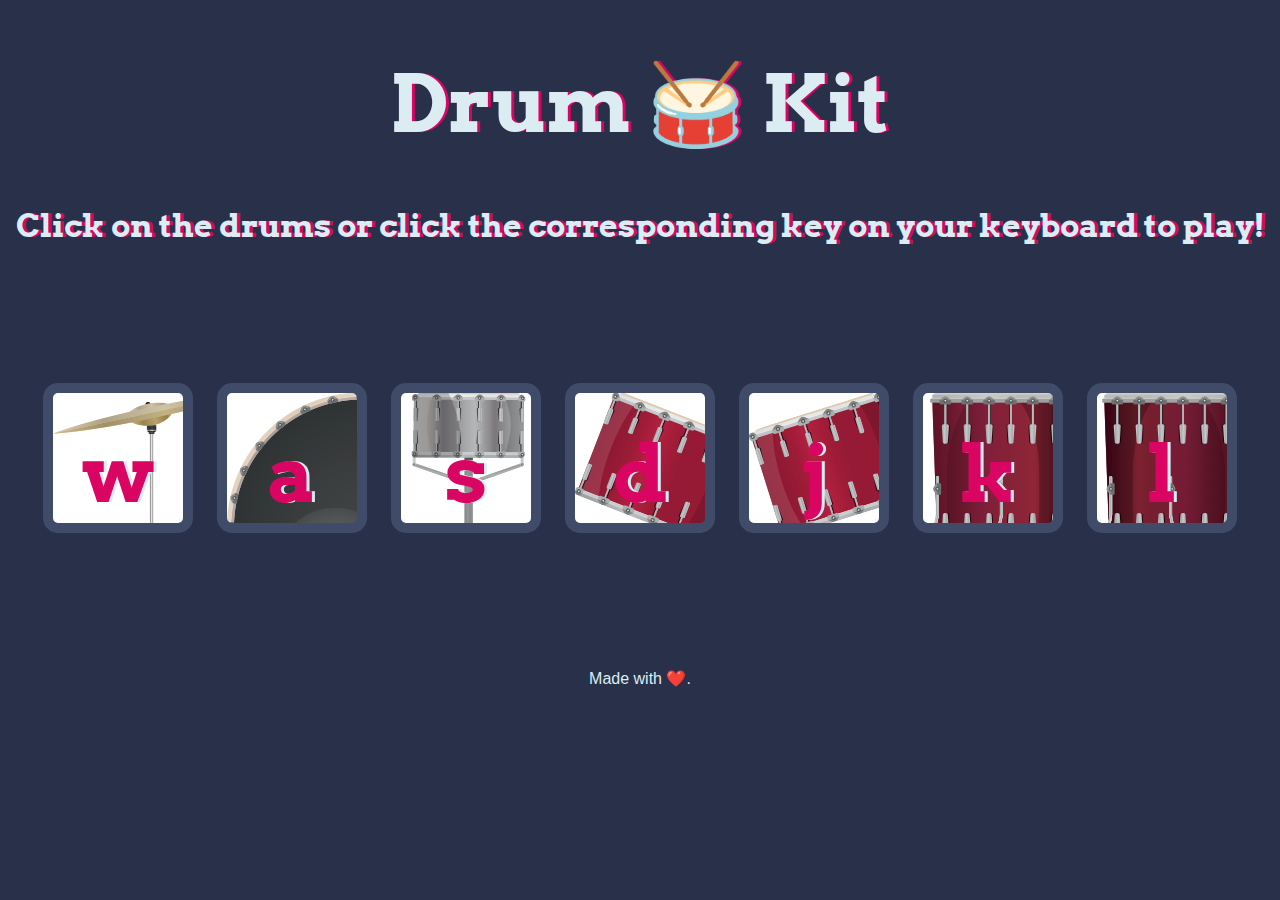
<file: projects/Drum Kit/index.html>
<!DOCTYPE html>
<html lang="en" dir="ltr">

<head>
  <meta charset="utf-8">
  <title>Drum Kit</title>
  <link rel="stylesheet" href="styles.css">
  <link href="https://fonts.googleapis.com/css?family=Arvo" rel="stylesheet">
</head>

<body>

  <h1 id="title">Drum 🥁 Kit</h1>
  <h2>
    Click on the drums or click the corresponding key on your keyboard to play!
  </h2>
  <div class="set">
    <button class="w drum">w</button>
    <button class="a drum">a</button>
    <button class="s drum">s</button>
    <button class="d drum">d</button>
    <button class="j drum">j</button>
    <button class="k drum">k</button>
    <button class="l drum">l</button>
  </div>



  <script src="index.js"></script>
</body>
<footer>
  Made with ❤️.
</footer>
</html>
</file>
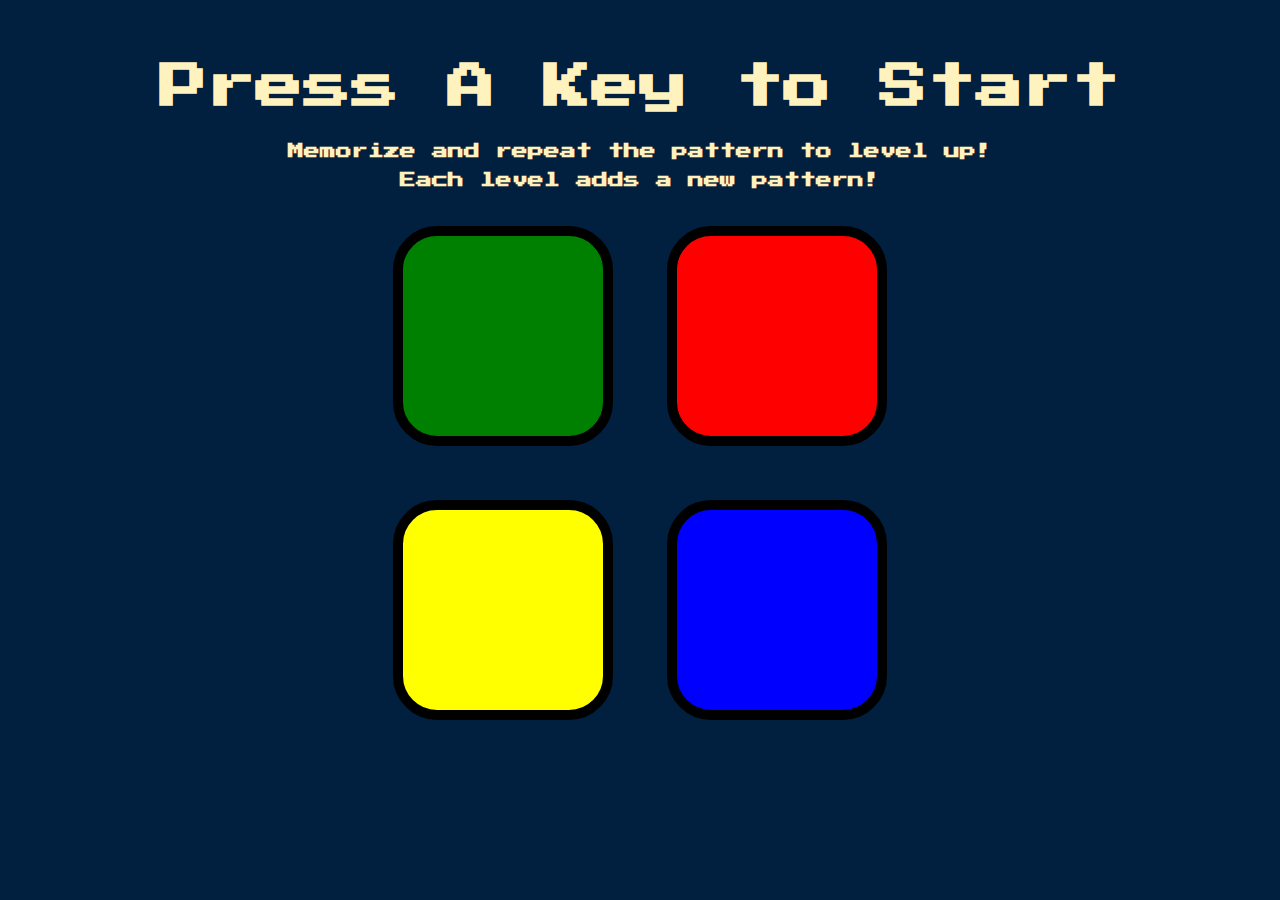
<file: projects/Simon Game/index.html>
<!DOCTYPE html>
<html lang="en" dir="ltr">

<head>
  <meta charset="utf-8">
  <title>Simon</title>
  <link rel="stylesheet" href="styles.css">
  <link href="https://fonts.googleapis.com/css?family=Press+Start+2P" rel="stylesheet">
</head>

<body>
  <h1 id="level-title">Press A Key to Start</h1>
  <h2>Memorize and repeat the pattern to level up!</h2>
  <h2>Each level adds a new pattern!</h2>
  <div class="container">
    <div lass="row">

      <div type="button" id="green" class="btn green">

      </div>

      <div type="button" id="red" class="btn red">

      </div>
    </div>

    <div class="row">

      <div type="button" id="yellow" class="btn yellow">

      </div>
      <div type="button" id="blue" class="btn blue">

      </div>

    </div>

  </div>

<script src="https://ajax.googleapis.com/ajax/libs/jquery/3.6.0/jquery.min.js"></script>
<script src="index.js"></script>
</body>

</html>
</file>
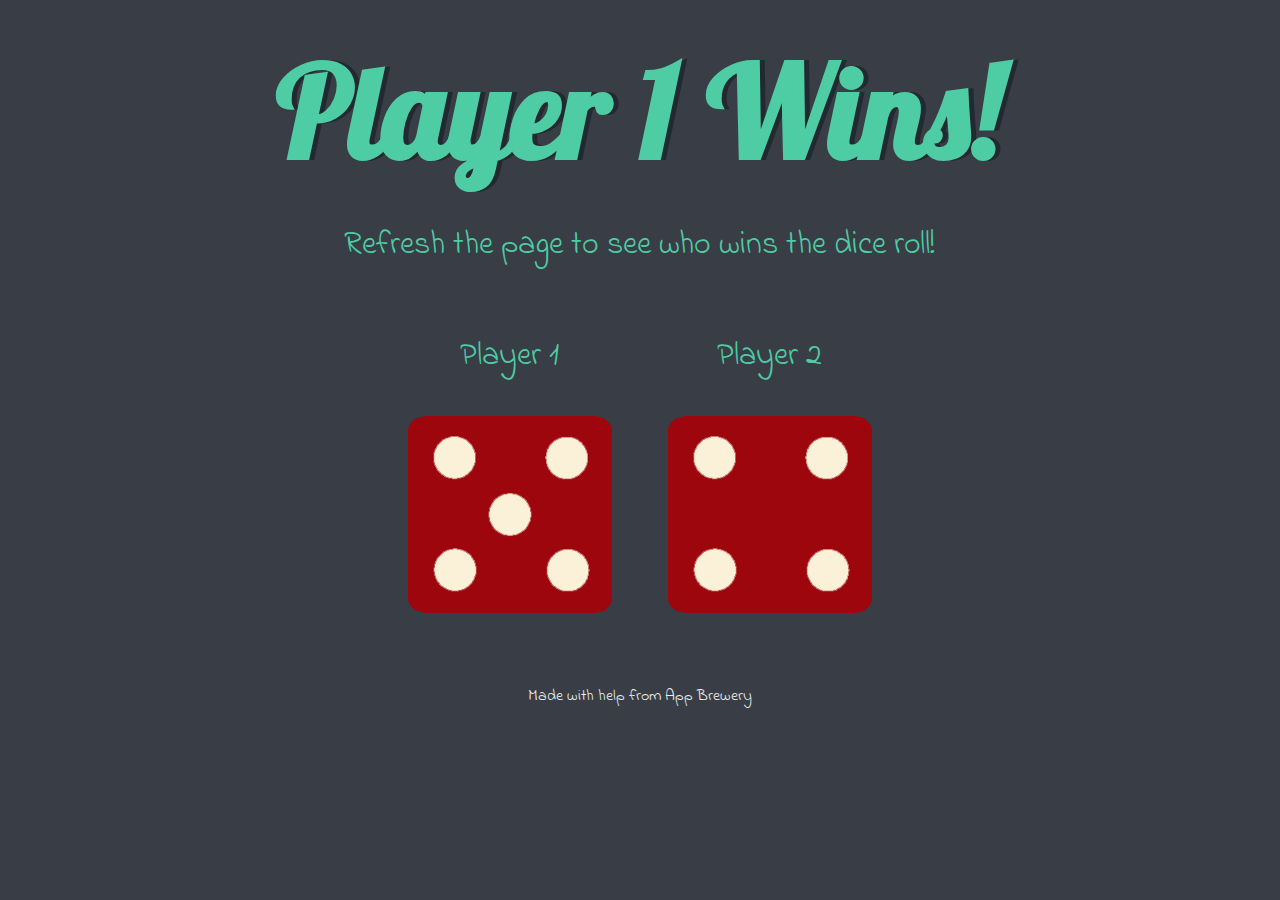
<file: projects/Dicee/dicee.html>
<!DOCTYPE html>
<html lang="en" dir="ltr">
  <head>
    <meta charset="utf-8">
    <title>Dicee</title>
    <link rel="stylesheet" href="styles.css">
    <link href="https://fonts.googleapis.com/css?family=Indie+Flower|Lobster" rel="stylesheet">

  </head>
  <body>

    <div class="container">
      <h1>Refresh Me</h1>
      <p>
        Refresh the page to see who wins the dice roll!
      </p>

      <div class="dice">
        <p>Player 1</p>
        <img class="img1" src="">
      </div>

      <div class="dice">
        <p>Player 2</p>
        <img class="img2" src="">
      </div>

    </div>

    <script src="index.js"></script>
  </body>

  <footer>
    Made with help from App Brewery
  </footer>
</html>
</file>
<file: projects/Drum Kit/styles.css>
body {
  text-align: center;
  background-color: #283149;
}

h1 {
  font-size: 5rem;
  color: #DBEDF3;
  font-family: "Arvo", cursive;
  text-shadow: 3px 0 #DA0463;

}

h2 {
  font-size: 2rem;
  color: #DBEDF3;
  font-family: "Arvo", cursive;
  text-shadow: 3px 0 #DA0463;

}

footer {
  color: #DBEDF3;
  font-family: sans-serif;
}

.w {
  background-image: url('images/crash.png');
}

.a {
  background-image: url('images/kick.png');
}

.s {
  background-image: url('images/snare.png');
}

.d {
  background-image: url('images/tom1.png');
}

.j {
  background-image: url('images/tom2.png');
}

.k {
  background-image: url('images/tom3.png');
}

.l {
  background-image: url('images/tom4.png');
}

.set {
  margin: 10% auto;
}

.game-over {
  background-color: red;
  opacity: 0.8;
}

.pressed {
  box-shadow: 0 3px 4px 0 #DBEDF3;
  opacity: 0.5;
}

.red {
  color: red;
}

.drum {
  outline: none;
  border: 10px solid #404B69;
  font-size: 5rem;
  font-family: 'Arvo', cursive;
  line-height: 2;
  font-weight: 900;
  color: #DA0463;
  text-shadow: 3px 0 #DBEDF3;
  border-radius: 15px;
  display: inline-block;
  width: 150px;
  height: 150px;
  text-align: center;
  margin: 10px;
  background-color: white;
}
</file>
<file: projects/Simon Game/styles.css>
body {
  text-align: center;
  background-color: #011F3F;
}

#level-title {
  font-family: 'Press Start 2P', cursive;
  font-size: 3rem;
  margin:  5%;
  color: #FEF2BF;
  margin-bottom: 2.5%
}

h2 {
  font-family: 'Press Start 2P', cursive;
  font-size: 1rem;
  color: #FEF2BF;
}

.container {
  display: block;
  width: 50%;
  margin: auto;

}

.btn {
  margin: 25px;
  display: inline-block;
  height: 200px;
  width: 200px;
  border: 10px solid black;
  border-radius: 20%;
}

.game-over {
  background-color: red;
  opacity: 0.8;
}

.red {
  background-color: red;
}

.green {
  background-color: green;
}

.blue {
  background-color: blue;
}

.yellow {
  background-color: yellow;
}

.pressed {
  box-shadow: 0 0 20px white;
  background-color: grey;
}
</file>
<file: projects/Dicee/styles.css>
.container {
  width: 70%;
  margin: auto;
  text-align: center;
}

.dice {
  text-align: center;
  display: inline-block;

}

body {
  background-color: #393E46;
}

h1 {
  margin: 30px;
  font-family: 'Lobster', cursive;
  text-shadow: 5px 0 #232931;
  font-size: 8rem;
  color: #4ECCA3;
}

p {
  font-size: 2rem;
  color: #4ECCA3;
  font-family: 'Indie Flower', cursive;
}

img {
  width: 80%;
}

footer {
  margin-top: 5%;
  color: #EEEEEE;
  text-align: center;
  font-family: 'Indie Flower', cursive;

}
</file>
